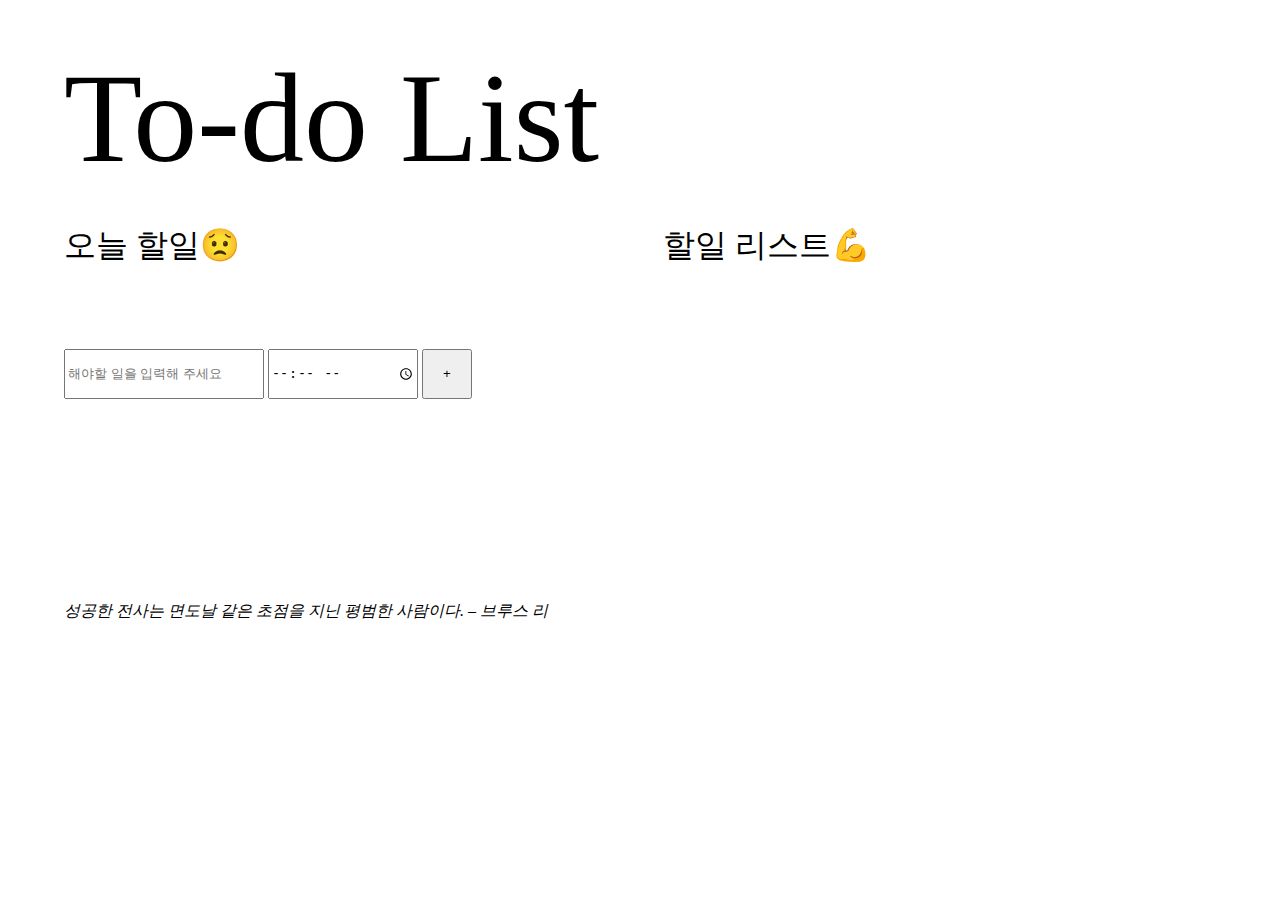
<file: index.html>
<!DOCTYPE html>
<html lang="en">
  <head>
    <meta charset="UTF-8" />
    <meta name="viewport" content="width=device-width, initial-scale=1.0" />
    <title>To-Do list</title>
    <link rel="stylesheet" href="/assets/css/index.css" />
  </head>
  <body>
    <div class="wrapper">
      <div class="wrapper__header">To-do List</div>
      <div class="wrapper__main">
        <div class="wrapper__left">
          <div class="summary">오늘 할일😟</div>
          <div class="content">
            <form class="input-todo">
              <input
                class="input-todo__detail"
                type="text"
                placeholder="해야할 일을 입력해 주세요"
              />
              <input class="input-todo__time" type="time" />
              <button class="input-todo__button">+</button>
            </form>
            <div class="quote">
              <span></span>
            </div>
          </div>
        </div>
        <div class="wrapper__right">
          <div class="summary">할일 리스트💪</div>
          <div class="content">
            <div class="content__to-do-list"></div>
          </div>
        </div>
      </div>
    </div>
    <script src="/assets/js/quote.js"></script>
    <script src="/assets/js/todo.js"></script>
  </body>
</html>
</file>
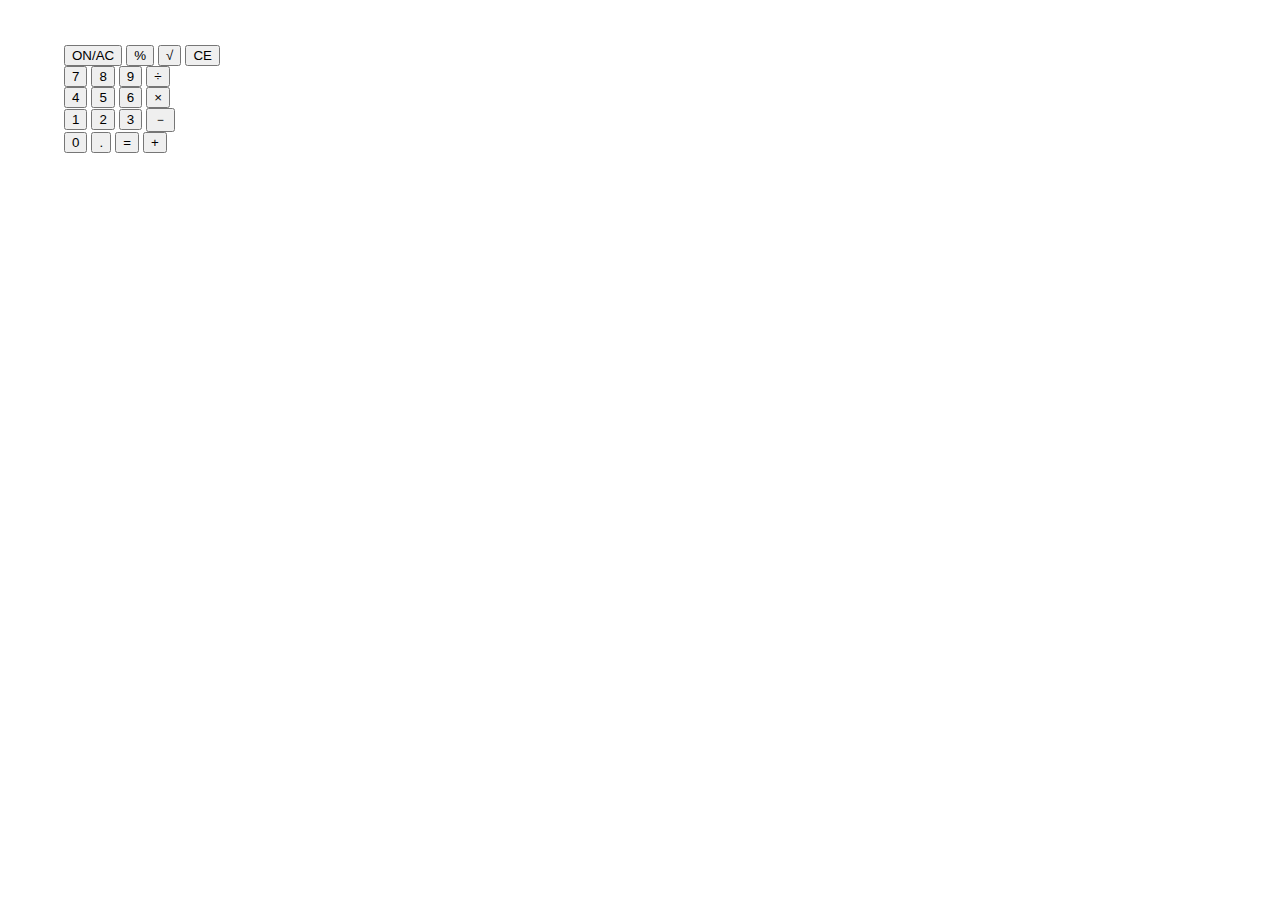
<file: comento-week03-calculator/index.html>
<!DOCTYPE html>
<html lang="en">
  <head>
    <meta charset="UTF-8" />
    <meta name="viewport" content="width=device-width, initial-scale=1.0" />
    <title>Calculator</title>
    <link rel="stylesheet" href="/assets/css/index.css" />
  </head>
  <body>
    <div class="wrapper">
      <div class="output">
        <div class="screen"></div>
      </div>
      <div class="input">
        <div>
          <button class="ac">ON/AC</button>
          <button class="operator">%</button>
          <button class="root">√</button>
          <button class="ce">CE</button>
        </div>
        <div>
          <button class="numBtn">7</button>
          <button class="numBtn">8</button>
          <button class="numBtn">9</button>
          <button class="operator">÷</button>
        </div>
        <div>
          <button class="numBtn">4</button>
          <button class="numBtn">5</button>
          <button class="numBtn">6</button>
          <button class="operator">×</button>
        </div>
        <div>
          <button class="numBtn">1</button>
          <button class="numBtn">2</button>
          <button class="numBtn">3</button>
          <button class="operator" id="sub">－</button>
        </div>
        <div>
          <button class="numBtn">0</button>
          <button class="decimal">.</button>
          <button class="result">=</button>
          <button class="operator">+</button>
        </div>
      </div>
    </div>
    <script src="/assets/js/calculate.js"></script>
  </body>
</html>
</file>
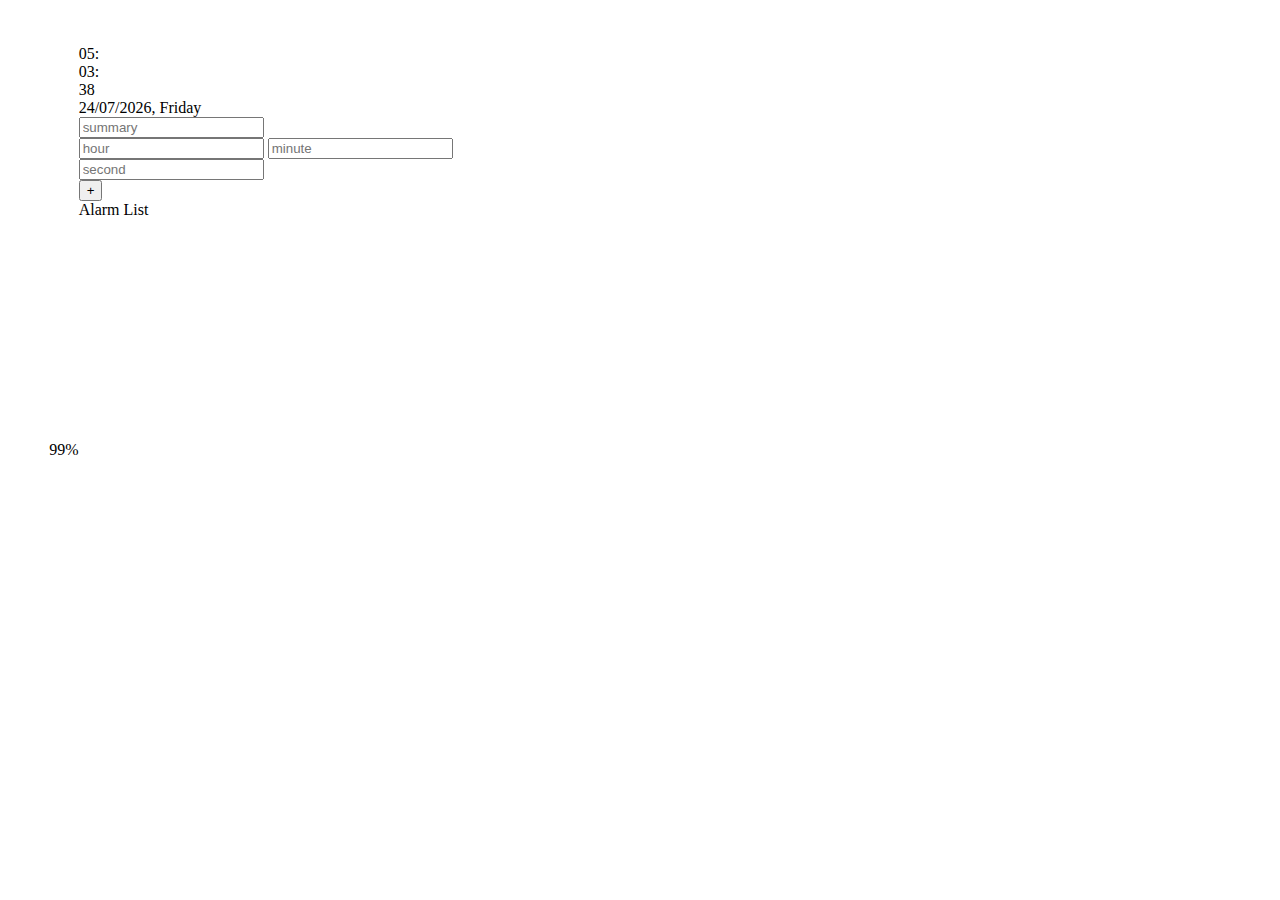
<file: comento-week03-clock/index.html>
<!DOCTYPE html>
<html lang="en">
  <head>
    <meta charset="UTF-8" />
    <meta name="viewport" content="width=device-width, initial-scale=1.0" />
    <title>Clock</title>
    <link rel="stylesheet" href="/assets/css/index.css" />
  </head>
  <body>
    <header>
      <div class="battery">100%</div>
    </header>
    <div class="wrapper">
      <div class="wrapper__left">
        <div class="clock">
          <div class="time">
            <div class="time__hour">00 :</div>
            <div class="time__minute">00 :</div>
            <div class="time__second">00</div>
          </div>
          <div class="date">00/00/0000</div>
        </div>
        <form class="alarm">
          <input class="alarm__title" type="text" placeholder="summary" />
          <div class="alarm__time">
            <input class="alarm__hour" type="number" placeholder="hour" />
            <input class="alarm__minute" type="number" placeholder="minute" />
            <input class="alarm__second" type="number" placeholder="second" />
          </div>
          <button class="alarm__add">+</button>
        </form>
      </div>
      <div class="wrapper__right">
        <div class="list">
          <div class="list__header">Alarm List</div>
        </div>
      </div>
    </div>
    <script src="/assets/js/time.js"></script>
    <script src="/assets/js/battery.js"></script>
    <script src="/assets/js/alarm.js"></script>
  </body>
</html>
</file>
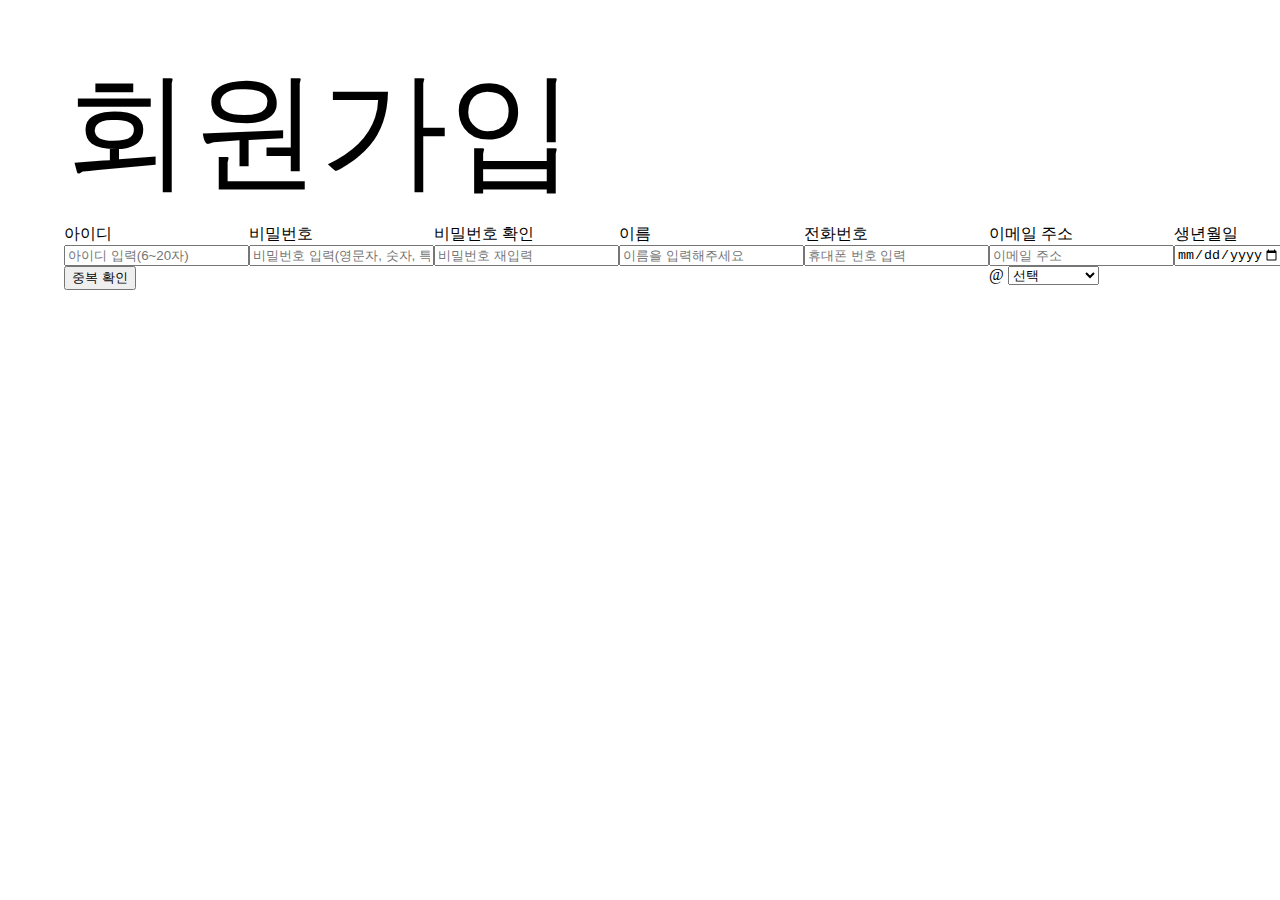
<file: comento-week04-signup/index.html>
<!DOCTYPE html>
<html lang="en">
  <head>
    <meta charset="UTF-8" />
    <meta name="viewport" content="width=device-width, initial-scale=1.0" />
    <title>회원 가입 페이지</title>
    <link rel="stylesheet" href="/assets/css/index.css" />
  </head>
  <body>
    <div class="wrapper">
      <div class="wrapper__header"><div class="title">회원가입</div></div>
      <form class="wrapper__main">
        <div class="info">
          <div class="info__summary">아이디</div>
          <div class="info__id">
            <input
              class="info__input"
              id="id"
              type="text"
              placeholder="아이디 입력(6~20자)"
              minlength="6"
              maxlength="12"
              required
            />
            <button class="check">중복 확인</button>
          </div>
        </div>
        <div class="info">
          <div class="info__summary">비밀번호</div>
          <input
            class="info__input"
            id="password"
            type="password"
            placeholder="비밀번호 입력(영문자, 숫자, 특수문자(!@#$%^*) 포함 8~20자)"
            minlength="8"
            maxlength="20"
            required
          />
        </div>
        <div class="info">
          <div class="info__summary">비밀번호 확인</div>
          <input
            class="info__input"
            id="verifyPassword"
            type="password"
            placeholder="비밀번호 재입력"
            minlength="8"
            maxlength="20"
            required
          />
        </div>
        <div class="info">
          <div class="info__summary">이름</div>
          <input
            class="info__input"
            type="text"
            placeholder="이름을 입력해주세요"
            required
          />
        </div>
        <div class="info">
          <div class="info__summary">전화번호</div>
          <input
            class="info__input"
            type="tel"
            placeholder="휴대폰 번호 입력"
            required
          />
        </div>
        <div class="info">
          <div class="info__summary">이메일 주소</div>
          <div class="info__email">
            <input
              class="info__input"
              id="email"
              type="text"
              placeholder="이메일 주소"
            />
            @
            <select class="info__select" required>
              <option disabled value="" selected>선택</option>
              <option value="naver.com">naver.com</option>
              <option value="google.com">google.com</option>
              <option value="daum.com">daum.com</option>
              <option value="nate.com">nate.com</option>
            </select>
          </div>
        </div>
        <div class="info">
          <div class="info__summary">생년월일</div>
          <input class="info__input" id="date" type="date" required />
        </div>
        <div class="wrapper__footer">
          <button class="signup">가입하기</button>
        </div>
      </form>
    </div>
    <script src="/assets/js/date.js"></script>
    <script src="/assets/js/signup.js"></script>
  </body>
</html>
</file>
<file: assets/css/index.css>
* {
  box-sizing: border-box;
}

html,
body {
  width: 100%;
  height: 100%;
  margin: 0;
  display: flex;
  justify-content: center;
  align-items: center;
}

.wrapper {
  display: flex;
  flex-direction: column;
  width: 90%;
  height: 90%;
}

.wrapper__header {
  width: 100%;
  height: 15%;
  margin-bottom: 5%;
  font-size: 8rem;
}

.wrapper__main {
  display: flex;
  justify-content: space-between;
  width: 100%;
  height: 80%;
}

.wrapper__left {
  width: 48%;
}

.wrapper__right {
  width: 48%;
}

.summary {
  width: 100%;
  height: 15%;

  font-size: 2rem;
}

.content {
  width: 100%;
  height: 80%;
}

.input-todo {
  width: 100%;
  height: 50%;
  margin-top: 30px;
}

.input-todo__detail {
  width: 200px;
  height: 50px;
}

.input-todo__time {
  width: 150px;
  height: 50px;
}

.input-todo__button {
  height: 50px;
  width: 50px;
}

.quote {
  width: 100%;
  height: 50%;
  font-style: italic;
}

.content__to-do-list {
  height: 100%;
  display: flex;
  flex-direction: column;
  margin-left: 30px;
}

.toDoItem {
  height: 10%;
  margin-right: 10px;
}

.toDoCheck {
}

.deleteBtn {
}
</file>
